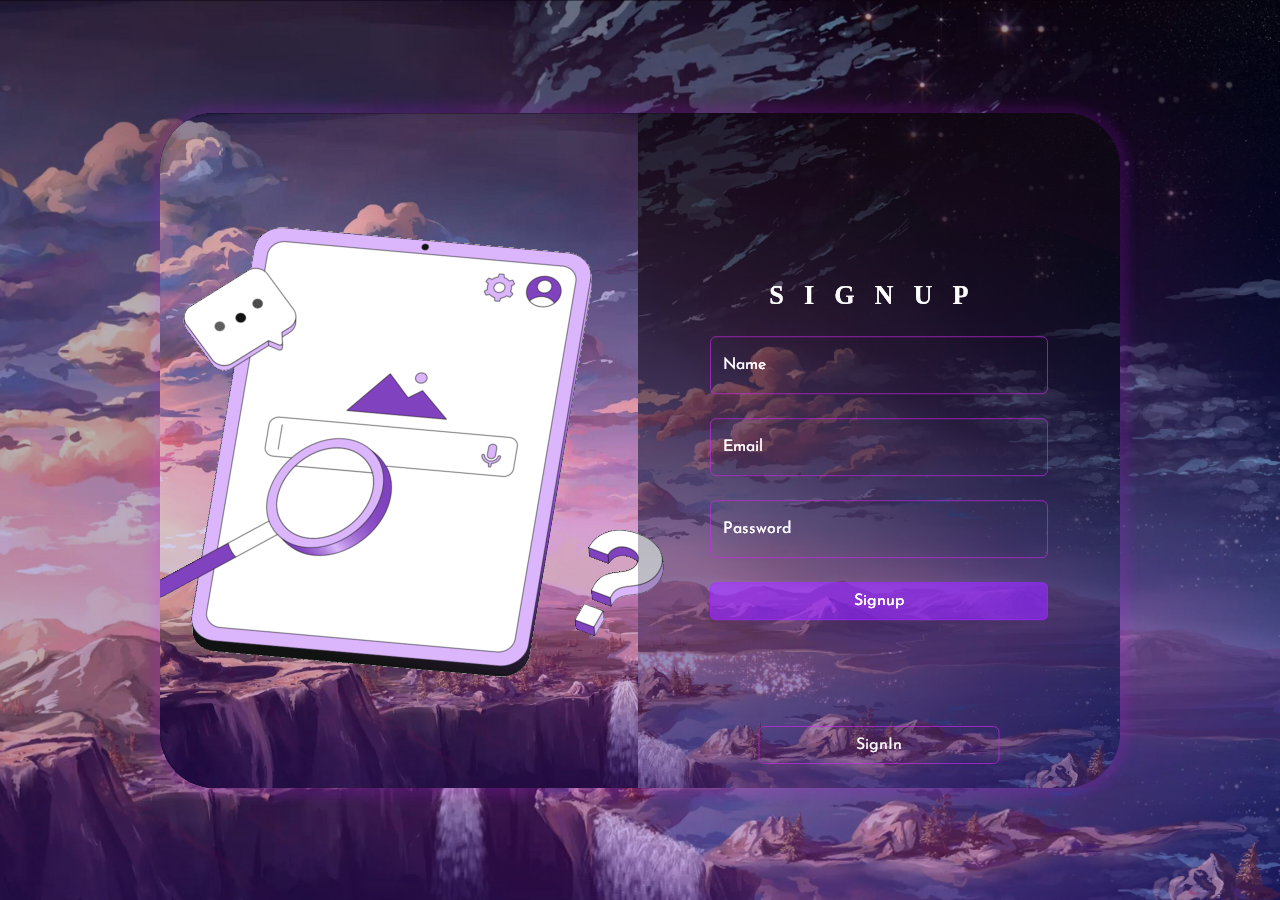
<file: index.html>
<!DOCTYPE html>
<html lang="en">

<head>
    <meta charset="UTF-8">
    <meta http-equiv="X-UA-Compatible" content="IE=edge">
    <meta name="viewport" content="width=device-width, initial-scale=1.0">
    <meta name="description" content="Login System : This Is A Login System Using HTML, CSS, BOOTSTRAP, JAVASCRIPT And Marge With CRUD ">
    <meta name="author" content="Hussein Mohammed">
    <meta keywords="HTML, CSS, BOOTSTRAP, JAVASCRIPT, CRUD , LoginSys">
    <title>LoginSys</title>
    <link rel="icon" href="img/favicon.png">
    <!-- LINK - MAIN Fonts  -->
    <link href="https://fonts.googleapis.com/css2?family=Indie+Flower&family=Josefin+Sans:wght@600&display=swap"
        rel="stylesheet">
    <link rel="stylesheet" href="css/all.min.css">
    <!-- LINK - MAIN CSS-SweetAlert - FILE -->
    <link rel="stylesheet" href="css/sweetalert2.min.css">
    <!-- LINK - MAIN BOOTSTRAP - FILE -->
    <link rel="stylesheet" href="css/bootstrap.min.css">
    <!-- LINK - MAIN CSS - FILE -->
    <link rel="stylesheet" href="css/style.css">
    <style>
        input:-webkit-autofill,
        input:-webkit-autofill:hover,
        input:-webkit-autofill:focus,
        input:-webkit-autofill:active {
            -webkit-box-shadow: 0 0 0 30px rgb(70, 6, 72) inset !important;
            -webkit-text-fill-color: rgb(246, 246, 246) !important;
        }
    </style>
</head>

<body class="d-flex justify-content-center align-items-center">
    <div id="loadingScreen" class="d-none">
        <div class="loader">
            <div class="box box-1">
                <div class="side-left"></div>
                <div class="side-right"></div>
                <div class="side-top"></div>
            </div>
            <div class="box box-2">
                <div class="side-left"></div>
                <div class="side-right"></div>
                <div class="side-top"></div>
            </div>
            <div class="box box-3">
                <div class="side-left"></div>
                <div class="side-right"></div>
                <div class="side-top"></div>
            </div>
            <div class="box box-4">
                <div class="side-left"></div>
                <div class="side-right"></div>
                <div class="side-top"></div>
            </div>
        </div>
    </div>
    <section class="mainSection text-white w-75 d-flex justify-content-end">
        <div class="w-100 bg-black wall">
            <div class="homeBanner">
                <img src="img/animated.gif" class="img-fluid w-100" alt="">
            </div>
        </div>
        <div
            class="container w-50 text-center d-flex flex-column loginWrapper ms-auto justify-content-center align-items-center position-relative">
            <div class="row w-75 mainMoveSignIn transition-Delay" id="signInForm">
                <div class="col-12">
                    <div class="login">
                        <form method="post" id="loginMainForm">
                            <h1 class="text-uppercase fw-bold mb-4">Login</h1>
                            <div class="form-group mb-4">
                                <div class="form-floating">
                                    <input type="email" class="form-control bg-transparent text-white" id="email"
                                        placeholder="">
                                    <label for="email">Email</label>
                                </div>
                            </div>
                            <div class="form-group mb-4">
                                <div class="form-floating">
                                    <input type="password" class="form-control bg-transparent text-white" id="password"
                                        placeholder="">
                                    <label for="password">Password</label>
                                </div>
                            </div>
                            <div class="form-group">
                                <button type="submit" class="btn btn-primary w-100 me-3" id="loginBtn">Login</button>
                            </div>
                        </form>
                    </div>
                </div>
            </div>
            <div class="position-absolute bottom-0 start-50 w-50 translate-middle-x py-4">
                <div class="row">
                    <div class="col-md-12">
                        <a href="#" class="
                        text-white 
                        text-decoration-none 
                        btn btn-success  w-100" id="signUp">
                            SignUp
                        </a>
                    </div>
                    <div class="col-md-12">
                        <a href="#" class="
                        text-white 
                        text-decoration-none 
                        btn btn-primary  w-100 d-none" id="backToSignIn">
                            SignIn
                        </a>
                    </div>
                </div>
            </div>
            <div class="row w-75 mainMoveSignUp transition-Delay" id="signUpForm">
                <div class="col-12">
                    <div class="signup">
                        <h1 class="text-uppercase fw-bold mb-4">Signup</h1>
                        <div class="form-group mb-4">
                            <div class="form-floating">
                                <input type="text" class="form-control bg-transparent text-white" id="signUpName"
                                    placeholder="">
                                <label for="signUpName">Name</label>
                            </div>
                        </div>
                        <div class="form-group mb-4">
                            <div class="form-floating">
                                <input type="email" class="form-control bg-transparent text-white" id="signUpEmail"
                                    placeholder="">
                                <label for="signUpEmail">Email</label>
                            </div>
                        </div>
                        <div class="form-group mb-4">
                            <div class="form-floating">
                                <input type="password" class="form-control bg-transparent text-white"
                                    id="signUpPassword" placeholder="">
                                <label for="signUpPassword">Password</label>
                            </div>
                            <ul class="text-danger mb-4 list-unstyled text-start d-none" id="wrongValues">
                                <li class="text-danger">
                                    <i class="fas fa-exclamation-triangle"></i> at least 8 characters
                                </li>
                                <li class="text-danger">
                                    <i class="fas fa-exclamation-triangle"></i> Can contain special characters
                                </li>
                                <li class="text-danger">
                                    <i class="fas fa-exclamation-triangle"></i> must contain at least 1 uppercase
                                    letter, 1 lowercase letter, and 1 number
                                </li>

                            </ul>
                        </div>
                        <div class="form-group">
                            <button type="submit" class="btn btn-success w-100 me-3" id="signUpFormBtn">Signup</button>
                        </div>
                    </div>
                </div>
            </div>
        </div>
    </section>
</body>
<!-- SCRIPT - MAIN JS - FILE -->
<script src="Js/sweetalert2.all.min.js"></script>
<script src="Js/moment.js"></script>
<script src="Js/bootstrap.min.js"></script>
<script src="Js/main.js"></script>

</html>
</file>
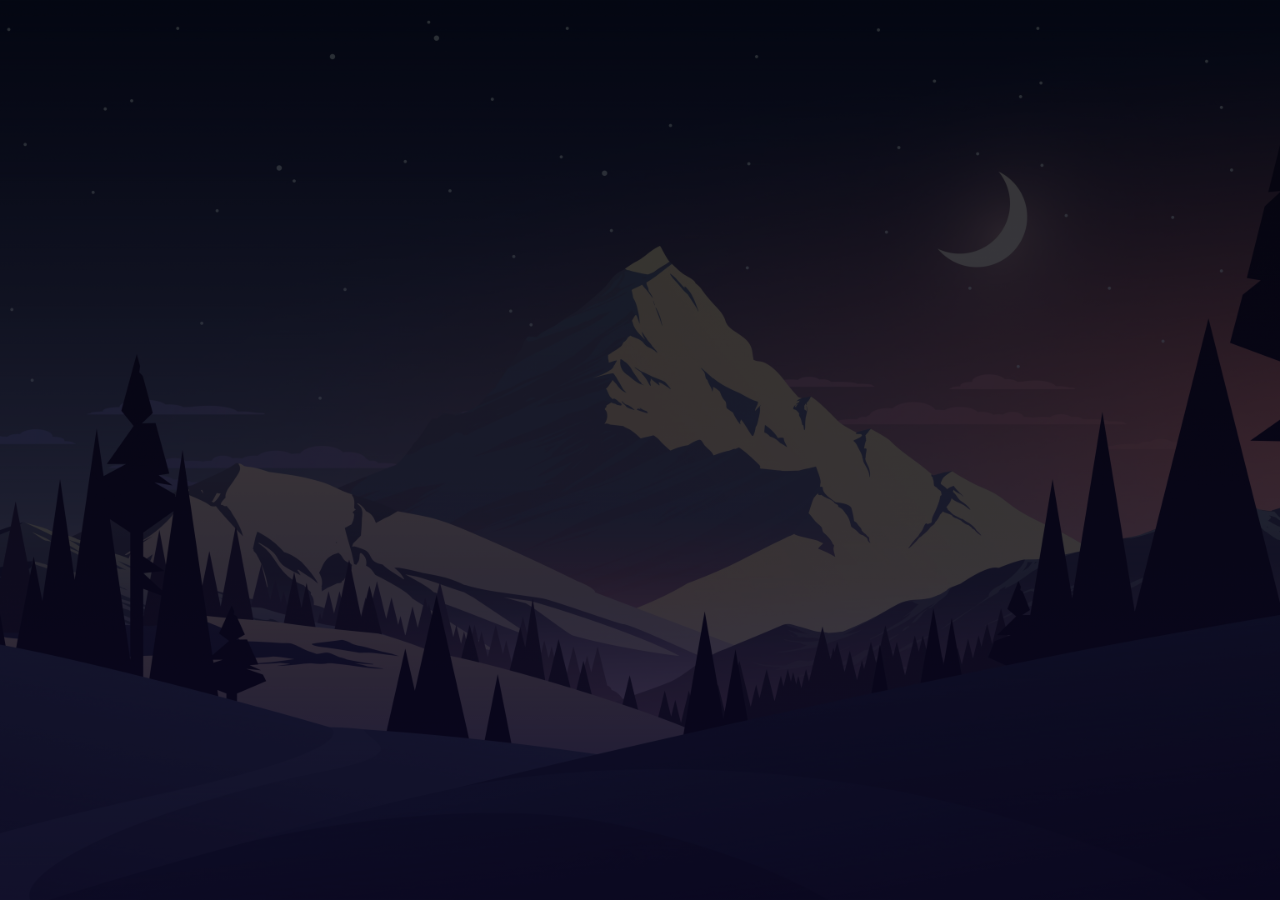
<file: crud/index.html>
<!DOCTYPE html>
<html lang="en">

<head>
    <meta charset="UTF-8">
    <meta http-equiv="X-UA-Compatible" content="IE=edge">
    <meta name="viewport" content="width=device-width, initial-scale=1.0">
    <meta name="description" content="CRUD Operation">
    <link rel="icon" href="../img/favicon.png">
    <title>CRUD</title>
    <!-- LINK - MAIN Fonts  -->
    <link href="https://fonts.googleapis.com/css2?family=Josefin+Sans:wght@600&family=Mochiy+Pop+One&display=swap"
        rel="stylesheet"> <!-- LINK - MAIN FontAwesome - FILE  -->
    <link rel="stylesheet" href="../css/all.min.css">
    <!-- LINK - MAIN CSS-SweetAlert - FILE -->
    <link rel="stylesheet" href="../css/sweetalert2.min.css">
    <!-- LINK - MAIN BOOTSTRAP - FILE -->
    <link rel="stylesheet" href="../css/bootstrap.min.css">
    <!-- LINK - MAIN CSS - FILE -->
    <link rel="stylesheet" href="../css/crudstyle.css">
    <style>
        body {
            background-image: linear-gradient(to bottom, rgba(0, 0, 0, .3), rgba(52, 19, 199, 0.3)), url('../img/crudbg.jpeg');
            background-position: center;
            background-size: cover;
            font-family: 'Josefin Sans', sans-serif;
        }
    </style>
</head>

<body>
    <div id="loadingScreen" class="d-none">
        <div class="loader">
            <div class="box box-1">
                <div class="side-left"></div>
                <div class="side-right"></div>
                <div class="side-top"></div>
            </div>
            <div class="box box-2">
                <div class="side-left"></div>
                <div class="side-right"></div>
                <div class="side-top"></div>
            </div>
            <div class="box box-3">
                <div class="side-left"></div>
                <div class="side-right"></div>
                <div class="side-top"></div>
            </div>
            <div class="box box-4">
                <div class="side-left"></div>
                <div class="side-right"></div>
                <div class="side-top"></div>
            </div>
        </div>
    </div>
    <div class="vh-100 mainSection visible justify-content-center align-items-center">
        <nav class="navbar navbar-expand-lg navbar-dark bg-black bg-opacity-50">
            <div class="container-fluid">
                <a class="navbar-brand" href="#">
                    <img src="../img/favicon.png" alt="" width="30" height="24" class="d-inline-block align-text-top">
                </a>
                <button class="navbar-toggler" type="button" data-bs-toggle="collapse" data-bs-target="#navbarNav"
                    aria-controls="navbarNav" aria-expanded="false" aria-label="Toggle navigation">
                    <span class="navbar-toggler-icon"></span>
                </button>
                <div class="collapse navbar-collapse" id="navbarNav">
                    <ul class="navbar-nav ms-auto ">
                        <li class="nav-item me-5">
                            <a class="nav-link active text-secondary" aria-current="page" href="#" id="Email">
                            </a>
                        </li>
                        <li class="nav-item d-flex align-items-center">
                            <button class="btn text-white btn-sm" title="Log Out" id="logOut">
                                <i class="fa-solid fa-2x fa-arrow-right-from-bracket"></i>
                            </button>
                        </li>
                    </ul>
                </div>
            </div>
        </nav>
        <div class=" mt-5 d-flex  flex-column justify-content-center align-items-center">
            <div class="container  mt-5 text-center rounded-1  py-4">
                <h1 class="fw-bolder text-uppercase">CRUD Operation</h1>
                <div class="row ">
                    <div class="col-md-6 mb-4 text-start rounded-3">
                        <label for="productName" class="mb-2 fw-bold">Product Name</label>
                        <input type="text" name="productName" class="form-control bg-black bg-opacity-50 text-white"
                            oninput="pManger.validation()" id="productName">
                    </div>
                    <div class="col-md-6 mb-4 text-start rounded-3">
                        <label for="productPrice" class="mb-2 fw-bold">Product Price</label>
                        <input type="number" name="productPrice" class="form-control bg-black bg-opacity-50 text-white"
                            oninput="pManger.validation()" id="productPrice">
                    </div>
                    <div class="col-md-12 mb-4 text-start rounded-3">
                        <label for="productCat" class="mb-2 fw-bold">Product Category</label>
                        <select name="productCat" class="form-select bg-black bg-opacity-50 text-white" id="productCat"
                            oninput="pManger.validation()">
                            <option disabled selected value="Select Category"> Select Category</option>
                            <optgroup label="Iphone" class="fw-bold text-uppercase">
                                <option value="12 pro max" class="fw-bold text-uppercase"> 12 pro max </option>
                                <option value="12 Pro" class="fw-bold text-uppercase"> 12 Pro </option>
                            </optgroup>
                            <optgroup label="Samsung" class="fw-bold text-uppercase">
                                <option value="S1"> S1 </option>
                                <option value="S2"> S2 </option>
                            </optgroup>
                        </select>
                    </div>
                    <div class="col-md-12 mb-4 text-start rounded-3">
                        <label for="productDesc" class="mb-2  fw-bold">Product Description</label>
                        <textarea name="productDesc" id="productDesc" style="resize: none;"
                            oninput="pManger.validation()" rows="3"
                            class="form-control bg-black bg-opacity-50 text-white"></textarea>
                    </div>
                </div>
                <div class="row align-items-center justify-content-between">
                    <div class="col-md-6">
                        <div class="search mb-5 text-start fs-5">
                            <label for="search" class="mb-2 fw-bold text-crimson">Search</label>
                            <input type="text" class="form-control mb-2 bg-black bg-opacity-50 text-white" id="search"
                                placeholder="Search for products" oninput="pManger.searchProducts(this.value)">
                        </div>
                    </div>
                    <div class="d-flex justify-content-end mt-5 col-md-6 Btns ">
                        <div class="" title="Add Product" id="addBtn">
                            <button type="submit" class="btn btn-all btnNum1 rounded-circle fw-bold text-uppercase py-2"
                                onclick="pManger.addProducts()">
                                <i class="fa-solid  fa-plus"></i>
                            </button>
                        </div>
                        <div class=" d-none text-nowrap" title="Update Product" id="updateBtn">
                            <button type="submit" class="btn btn-all btnNum2 rounded-circle fw-bold text-uppercase py-2"
                                onclick="pManger.pushUpdateValue()">
                                <i class="fa-regular fa-pen-to-square"></i>
                            </button>
                        </div>
                        <div class=" text-nowrap" title="Delete Selected Product">
                            <button type="submit"
                                class="btn btn-all btnNum3  rounded-circle fw-bold text-uppercase py-2 disabled"
                                id="delSelectBtn" onclick="pManger.delSelectedProducts()">
                                <i class="fa-solid fa-xmark"></i>
                            </button>
                        </div>
                        <div class="" title="Delete All Product">
                            <button type="submit" class="btn btn-all btnNum4 rounded-circle fw-bold text-uppercase py-2"
                                onclick="pManger.dellAllProducts()">
                                <i class="fa-solid fa-eraser"></i>
                            </button>
                        </div>
                    </div>
                </div>
                <div class="row mt-sm-4 table-row mt-md-0 ">
                    <div class="col-md-12 table-responsive">
                        <table class="table table-striped w-100 ">
                            <thead class="table-dark">
                                <tr>
                                    <th scope="col">#</th>
                                    <th scope="col">Index</th>
                                    <th scope="col">Product Name</th>
                                    <th scope="col">Product Price</th>
                                    <th scope="col">Product Category</th>
                                    <th scope="col">Product Description</th>
                                    <th scope="col">Last Update</th>
                                    <th scope="col">Update</th>
                                    <th scope="col">Delete</th>
                                </tr>
                            </thead>
                            <tbody id="tbody">
                            </tbody>
                        </table>
                    </div>
                </div>
            </div>
        </div>
    </div>
    <!-- SCRIPT - MAIN JS - FILE -->
    <script src="../Js/sweetalert2.all.min.js"></script>
    <script src="../Js/moment.js"></script>
    <script src="../Js/bootstrap.min.js"></script>
    <script src="../Js/crudmain.js"></script>

</html>
</file>
<file: css/crudstyle.css>
.container {
    background-color: #1210135d;
    color: white;
    padding: 20px;
    border-radius: 10px;

}

h1 {
    color: white;
    font-size: 2.5rem;
    margin-bottom: 50px;
    text-shadow: 0px 0px 10px rgb(197, 13, 13);
    animation: light 12s infinite alternate;
    font-family: 'Mochiy Pop One', sans-serif;

}

label {
    text-shadow: 7px 1px 9px #600ba1;
    font-size: calc(11px + 0.490625vw);
    letter-spacing: .2rem;
}

@keyframes light {

    20%,
    24%,
    55% {
        color: #111;
        text-shadow: none;
    }

    0%,
    19%,
    21%,
    23%,
    25%,
    54%,
    56%,
    100% {
        text-shadow: 0 0 5px #600ba1, 0 0 15px #330a52, 0 0 20px #990bbcd4,
            0 0 40px #ed0ccb, 0 0 60px #600ba1, 0 0 10px #330a52, 0 0 98px #bc0b43;
        color: white;
    }
}

.form-control {
    border-color: #6b1e7b;
    color: #6b1e7b;
}

.text-purple {
    color: #cb1375;
    font-weight: bolder;
}

.form-control:focus {
    box-shadow: none;
    border-color: #6b1e7b;
}


.form-select {
    border-color: #512464;
}

.form-check-input:checked {
    background-color: #6b1e7b;
    border-color: transparent;

}

.form-check-input:focus {
    box-shadow: none;
}

.btn-all {
    width: 35px !important;
    height: 35px !important;
    margin-left: 25px;
    display: flex;
    justify-content: center;
    align-items: center;
    color: white;

}

.btnNum1 {
    background-color: #7617e2;

}

.btnNum2 {
    background-color: #edc70c;

}

.btnNum3 {
    background-color: #ed5b0c;
}

.btnNum4 {
    background-color: #ed230c;

}

.btnNum1:hover {
    background-color: #1746e2;
    color: white;
}

.btnNum2:hover {
    background-color: #0ced48;
    color: white;
}

.btnNum3:hover {
    background-color: #690808;
    color: white;
}

.btnNum4:hover {
    background-color: #ed0ccb;
    color: white;
}

.table {
    --bs-table-bg: #1210138a;
    font-size: calc(9px + 0.490625vw);

}

@media all and (max-width:578px) {
    .table-row {
        margin-top: calc(16px * 2);
    }
}

.table-dark {
    --bs-table-bg: #5c0e6a77;
}

input[type="number"] {
    -moz-appearance: textfield;
}

input::-webkit-outer-spin-button,
input::-webkit-inner-spin-button {
    -webkit-appearance: none;
    margin: 0;
}

.form-select:focus,
.form-control:focus {
    border-color: #6b1e7b;
    outline: 0;
    box-shadow: 0 0 0 0.25rem rgba(205, 13, 253, 0.25);
}

div:where(.swal2-container) button:where(.swal2-styled).swal2-default-outline:focus {
    box-shadow: none !important;
}

div:where(.swal2-container).swal2-center>.swal2-popup {
    border-color: #6b1e7b !important;
    box-shadow: 0px 1px 28px 0.25rem rgba(185, 11, 229, 0.142) !important;
}

.any {
    color: #9122f3;
}

#loadingScreen {
    position: fixed;
    top: 0;
    left: 0;
    width: 100vw;
    height: 100vh;
    background-color: rgba(0, 0, 0, 0.7);
    display: flex;
    justify-content: center;
    align-items: center;
    z-index: 1000;
}

.loader {
    scale: 3;
    height: 50px;
    width: 40px;
}

.box {
    position: relative;
    opacity: 0;
    left: 10px;
}

.side-left {
    position: absolute;
    background-color: #572e64;
    width: 19px;
    height: 5px;
    transform: skew(0deg, -25deg);
    top: 14px;
    left: 10px;
}

.side-right {
    position: absolute;
    background-color: #592a6bf7;
    width: 19px;
    height: 5px;
    transform: skew(0deg, 25deg);
    top: 14px;
    left: -9px;
}

.side-top {
    position: absolute;
    background-color: #7617e2;
    width: 20px;
    height: 20px;
    rotate: 45deg;
    transform: skew(-20deg, -20deg);
}

.box-1 {
    animation: from-left 4s infinite;
}

.box-2 {
    animation: from-right 4s infinite;
    animation-delay: 1s;
}

.box-3 {
    animation: from-left 4s infinite;
    animation-delay: 2s;
}

.box-4 {
    animation: from-right 4s infinite;
    animation-delay: 3s;
}

@keyframes from-left {
    0% {
        z-index: 20;
        opacity: 0;
        translate: -20px -6px;
    }

    20% {
        z-index: 10;
        opacity: 1;
        translate: 0px 0px;
    }

    40% {
        z-index: 9;
        translate: 0px 4px;
    }

    60% {
        z-index: 8;
        translate: 0px 8px;
    }

    80% {
        z-index: 7;
        opacity: 1;
        translate: 0px 12px;
    }

    100% {
        z-index: 5;
        translate: 0px 30px;
        opacity: 0;
    }
}

@keyframes from-right {
    0% {
        z-index: 20;
        opacity: 0;
        translate: 20px -6px;
    }

    20% {
        z-index: 10;
        opacity: 1;
        translate: 0px 0px;
    }

    40% {
        z-index: 9;
        translate: 0px 4px;
    }

    60% {
        z-index: 8;
        translate: 0px 8px;
    }

    80% {
        z-index: 7;
        opacity: 1;
        translate: 0px 12px;
    }

    100% {
        z-index: 5;
        translate: 0px 30px;
        opacity: 0;
    }
}
</file>
<file: css/style.css>
/* Reset default margin and padding */
* {
    margin: 0;
    padding: 0;
    box-sizing: border-box;
}

body {
    font-family: 'Josefin Sans', sans-serif, 'Helvetica', sans-serif;
    height: 100vh;
    background-image: linear-gradient(to bottom, rgba(0, 0, 0, 0.3), rgba(52, 19, 199, 0.3)), url('../img/bgss.jpg');
    background-size: cover;
    background-position: center;
}

.mainSection {
    background-image: linear-gradient(to bottom, rgba(26, 25, 25, 0.387), rgba(52, 19, 199, 0.3)), url('../img/bgss.jpg');
    background-position: center;
    background-size: cover;
    min-height: 75%;
    overflow: hidden;
    box-shadow: 1px 0px 12px 0.5rem rgba(197, 13, 253, 0.144);
    border-radius: 50px 0 50px 50px;
    position: relative;
    z-index: 1;
}
@media (max-width: 767px) {
    .loginWrapper {
        width: 100% !important;
        border-radius: 0;
    }

    .mainSection {
        border-radius: 55px !important;
        box-shadow: none;
        background-color: transparent;
    }

    .wall {
        display: none;
    }

    .loginWrapper::before {
        display: none;
    }
}

@media (min-width: 768px) {
    .loginWrapper {
        width: 60% !important;
        border-radius: 5px !important;
    }

    .mainSection {
        border-radius: 55px !important;
        background-color: transparent;
    }

    .wall {
        width: 40% !important;
    }

}
@media (min-width: 992px) {
    .wall {
        width: 60% !important;
    }
}

@media (min-width: 1300px) {
    .wall {
        width: 100% !important;
    }
}

.wall {
    background-image: linear-gradient(to bottom, rgba(107, 105, 105, 0.057), rgba(52, 19, 199, 0.3)), url('../img/bgss.jpg');
    ;
    background-size: cover;
    position: relative;
}

h1 {
    font-family: 'Pacifico', cursive;
    font-size: calc(20px + 0.490625vw);
    letter-spacing: 20px;
    animation: light 12s infinite alternate;
}

@keyframes light {

    20%,
    24%,
    55% {
        color: #111;
        text-shadow: none;
    }

    0%,
    19%,
    21%,
    23%,
    25%,
    54%,
    56%,
    100% {
        text-shadow: 0 0 5px #600ba1, 0 0 15px #330a52, 0 0 20px #990bbcd4,
            0 0 40px #ed0ccb, 0 0 60px #600ba1, 0 0 10px #330a52, 0 0 98px #bc0b43;
        color: white;
    }
}

.mainMoveSignUp {
    position: absolute;
    top: 150%;
}

.moveUpSignUp {
    top: 50%;
    transform: translateY(-50%);
}

.mainMoveSignIn {
    position: relative;
    bottom: 0;
}

.transition-Delay {
    transition: all 0.5s ease;
}

.moveDownSignIn {
    bottom: -150%;
}

.delay-1 {
    transition: all 0.5s .5s ease;
}

.moveUpSignIn {
    bottom: 0;
}

.form-floating>.form-control-plaintext~label::after,
.form-floating>.form-control:focus~label::after,
.form-floating>.form-control:not(:placeholder-shown)~label::after,
.form-floating>.form-select~label::after {
    background-color: transparent;
}

.form-floating>.form-control-plaintext~label,
.form-floating>.form-control:focus~label,
.form-floating>.form-control:not(:placeholder-shown)~label,
.form-floating>.form-select~label {
    color: white;
}

#loadingScreen {
    position: fixed;
    top: 0;
    left: 0;
    width: 100vw;
    height: 100vh;
    background-color: rgba(0, 0, 0, 0.7);
    display: flex;
    justify-content: center;
    align-items: center;
    z-index: 1000;
}

.loader {
    scale: 3;
    height: 50px;
    width: 40px;
}

.box {
    position: relative;
    opacity: 0;
    left: 10px;
}

.side-left {
    position: absolute;
    background-color: #572e64;
    width: 19px;
    height: 5px;
    transform: skew(0deg, -25deg);
    top: 14px;
    left: 10px;
}

.side-right {
    position: absolute;
    background-color: #592a6bf7;
    width: 19px;
    height: 5px;
    transform: skew(0deg, 25deg);
    top: 14px;
    left: -9px;
}

.side-top {
    position: absolute;
    background-color: #7617e2;
    width: 20px;
    height: 20px;
    rotate: 45deg;
    transform: skew(-20deg, -20deg);
}

.box-1 {
    animation: from-left 4s infinite;
}

.box-2 {
    animation: from-right 4s infinite;
    animation-delay: 1s;
}

.box-3 {
    animation: from-left 4s infinite;
    animation-delay: 2s;
}

.box-4 {
    animation: from-right 4s infinite;
    animation-delay: 3s;
}

@keyframes from-left {
    0% {
        z-index: 20;
        opacity: 0;
        translate: -20px -6px;
    }

    20% {
        z-index: 10;
        opacity: 1;
        translate: 0px 0px;
    }

    40% {
        z-index: 9;
        translate: 0px 4px;
    }

    60% {
        z-index: 8;
        translate: 0px 8px;
    }

    80% {
        z-index: 7;
        opacity: 1;
        translate: 0px 12px;
    }

    100% {
        z-index: 5;
        translate: 0px 30px;
        opacity: 0;
    }
}

@keyframes from-right {
    0% {
        z-index: 20;
        opacity: 0;
        translate: 20px -6px;
    }

    20% {
        z-index: 10;
        opacity: 1;
        translate: 0px 0px;
    }

    40% {
        z-index: 9;
        translate: 0px 4px;
    }

    60% {
        z-index: 8;
        translate: 0px 8px;
    }

    80% {
        z-index: 7;
        opacity: 1;
        translate: 0px 12px;
    }
    100% {
        z-index: 5;
        translate: 0px 30px;
        opacity: 0;
    }
}
.homeBanner {
    position: absolute;
    filter:hue-rotate(40deg);
    top: 50%;
    left: 50%;
    transform: translate(-50%, -50%);
    animation: upDown  2s infinite alternate ;
}
.homeBanner img {
    min-width: 50rem;
    max-width: 30rem;
}
@keyframes upDown {
    0% {
        transform: translate(-50%, -53%);
    }
    100% {
        transform: translate(-50%, -48%);
    }
}    

.form-select:focus,
.form-control:focus {
    border-color: #6b1e7b;
    outline: 0;
    box-shadow: 1px 0px 12px 0.5rem rgb(195 13 253 / 22%);
}
.form-control {
    border-color: #871c9aa9;
}

div:where(.swal2-container) button:where(.swal2-styled).swal2-default-outline:focus {
    box-shadow: none !important;
}

div:where(.swal2-container).swal2-center>.swal2-popup {
    border-color: #6b1e7b !important;
    box-shadow: 0px 1px 28px 0.25rem rgba(185, 11, 229, 0.142) !important;
}

.btn-primary {
    --bs-btn-bg: transparent;
    --bs-btn-border-color: #871c9aa9;
    --bs-btn-hover-border-color: transparent;
    --bs-btn-hover-bg: #7617e279;
    --bs-btn-active-bg: transparent;
    --bs-btn-active-border-color: #7617e2d2;
}

.btn-success {
    --bs-btn-bg: #7617e279;
    --bs-btn-border-color: #7617e279;
    --bs-btn-hover-border-color: #871c9aa9;
    --bs-btn-hover-bg: transparent;
    --bs-btn-active-bg: #7617e279;
    --bs-btn-active-border-color: #7617e2d2;
    
}

.loginWrapper {
    background-image: linear-gradient(to bottom, rgba(0, 0, 0, 0.451), rgba(31, 23, 65, 0.205));
    position: relative;
    z-index: 2;
    width: 20%;
    filter: brightness(150%);
    border-radius: 60px;
}

.loginWrapper::before {
    content: "";
    position: absolute;
    top: 0;
    left: 0;
    width: 100%;
    height: 100%;
    max-height: 200px;
    background-image: url('../img/wave.svg');
    filter: brightness(20%);
    background-size: cover;
    background-position: center;
    background-repeat: repeat-x;
    z-index: 1;
}
.animate {
    animation: shake-animation 3s ease ;
    transform-origin: 50% 50%;
    font-size: calc(7px + 0.490625vw);
    margin-top: 20px;
}

@keyframes shake-animation {
    0% { transform:translate(0,0) }
   1.78571% { transform:translate(5px,0) }
   3.57143% { transform:translate(0,0) }
   5.35714% { transform:translate(5px,0) }
   7.14286% { transform:translate(0,0) }
   8.92857% { transform:translate(5px,0) }
   10.71429% { transform:translate(0,0) }
   100% { transform:translate(0,0) }
 }
</file>
